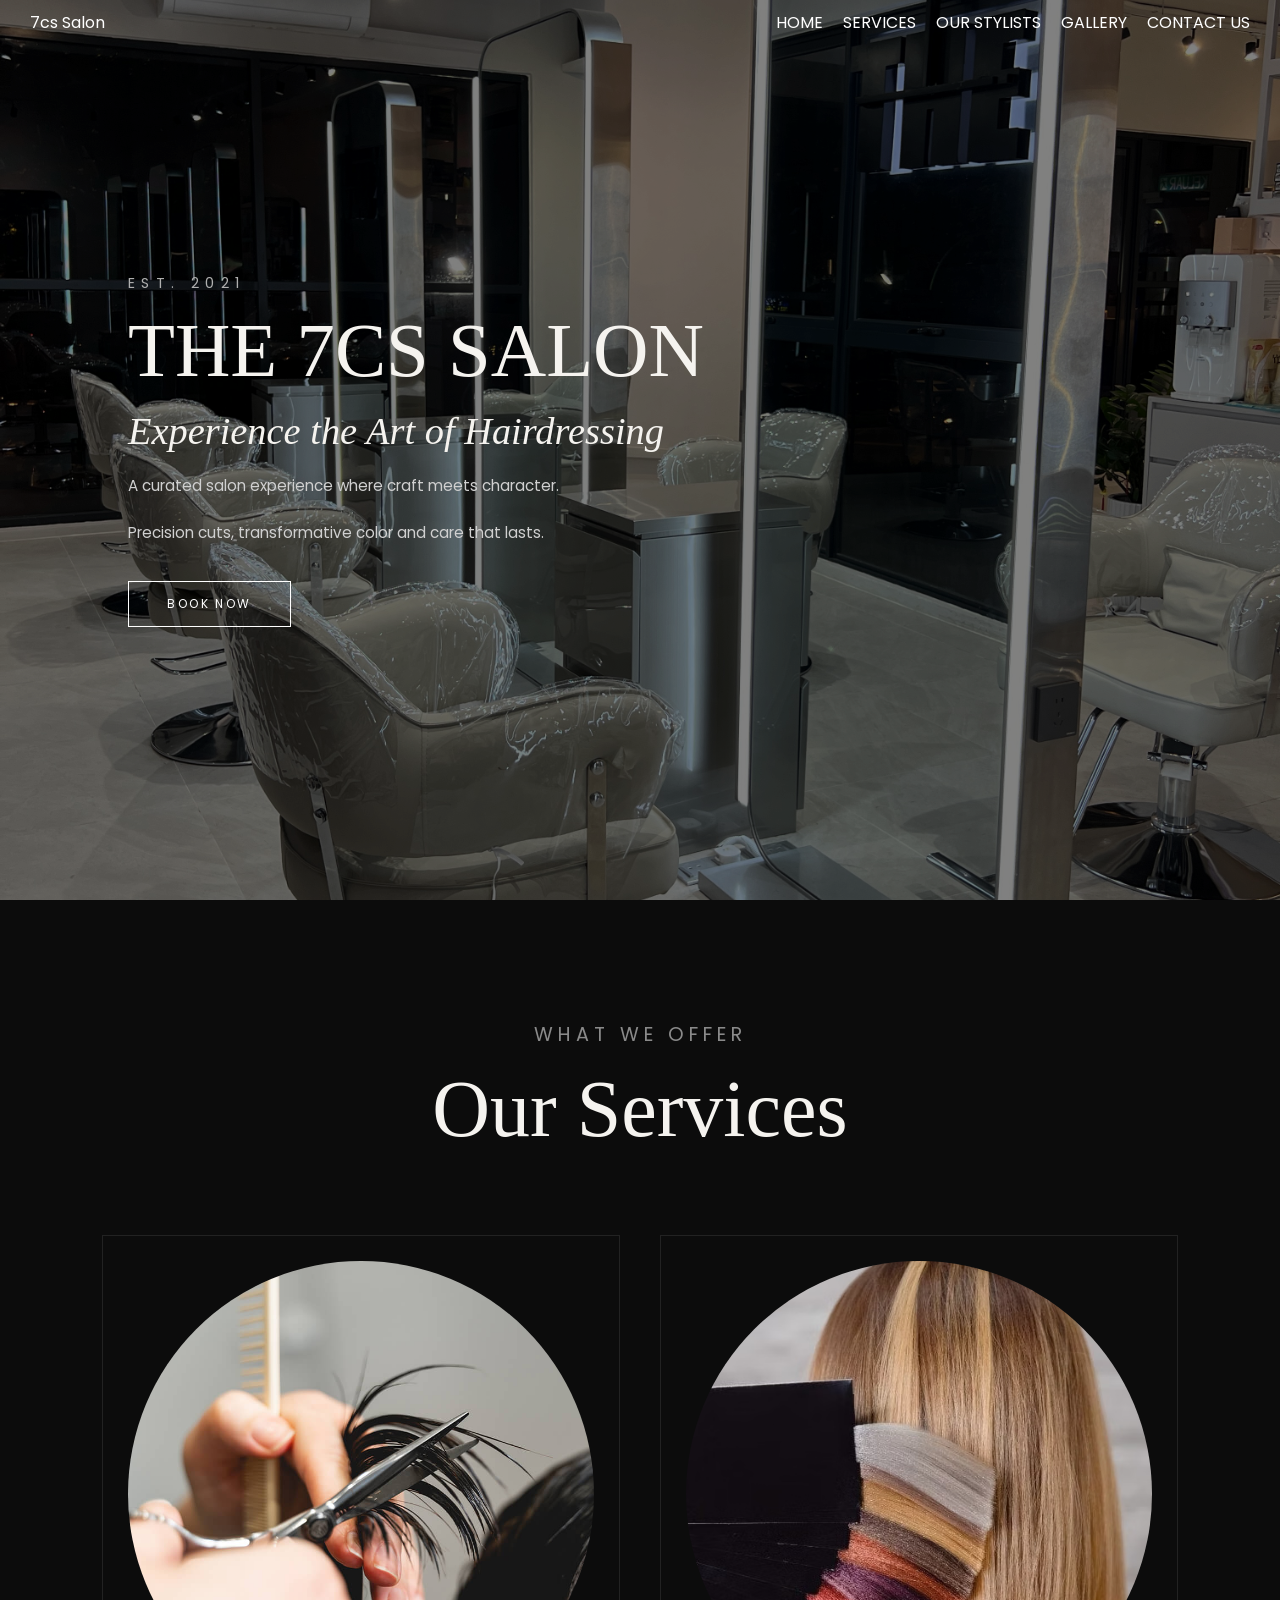
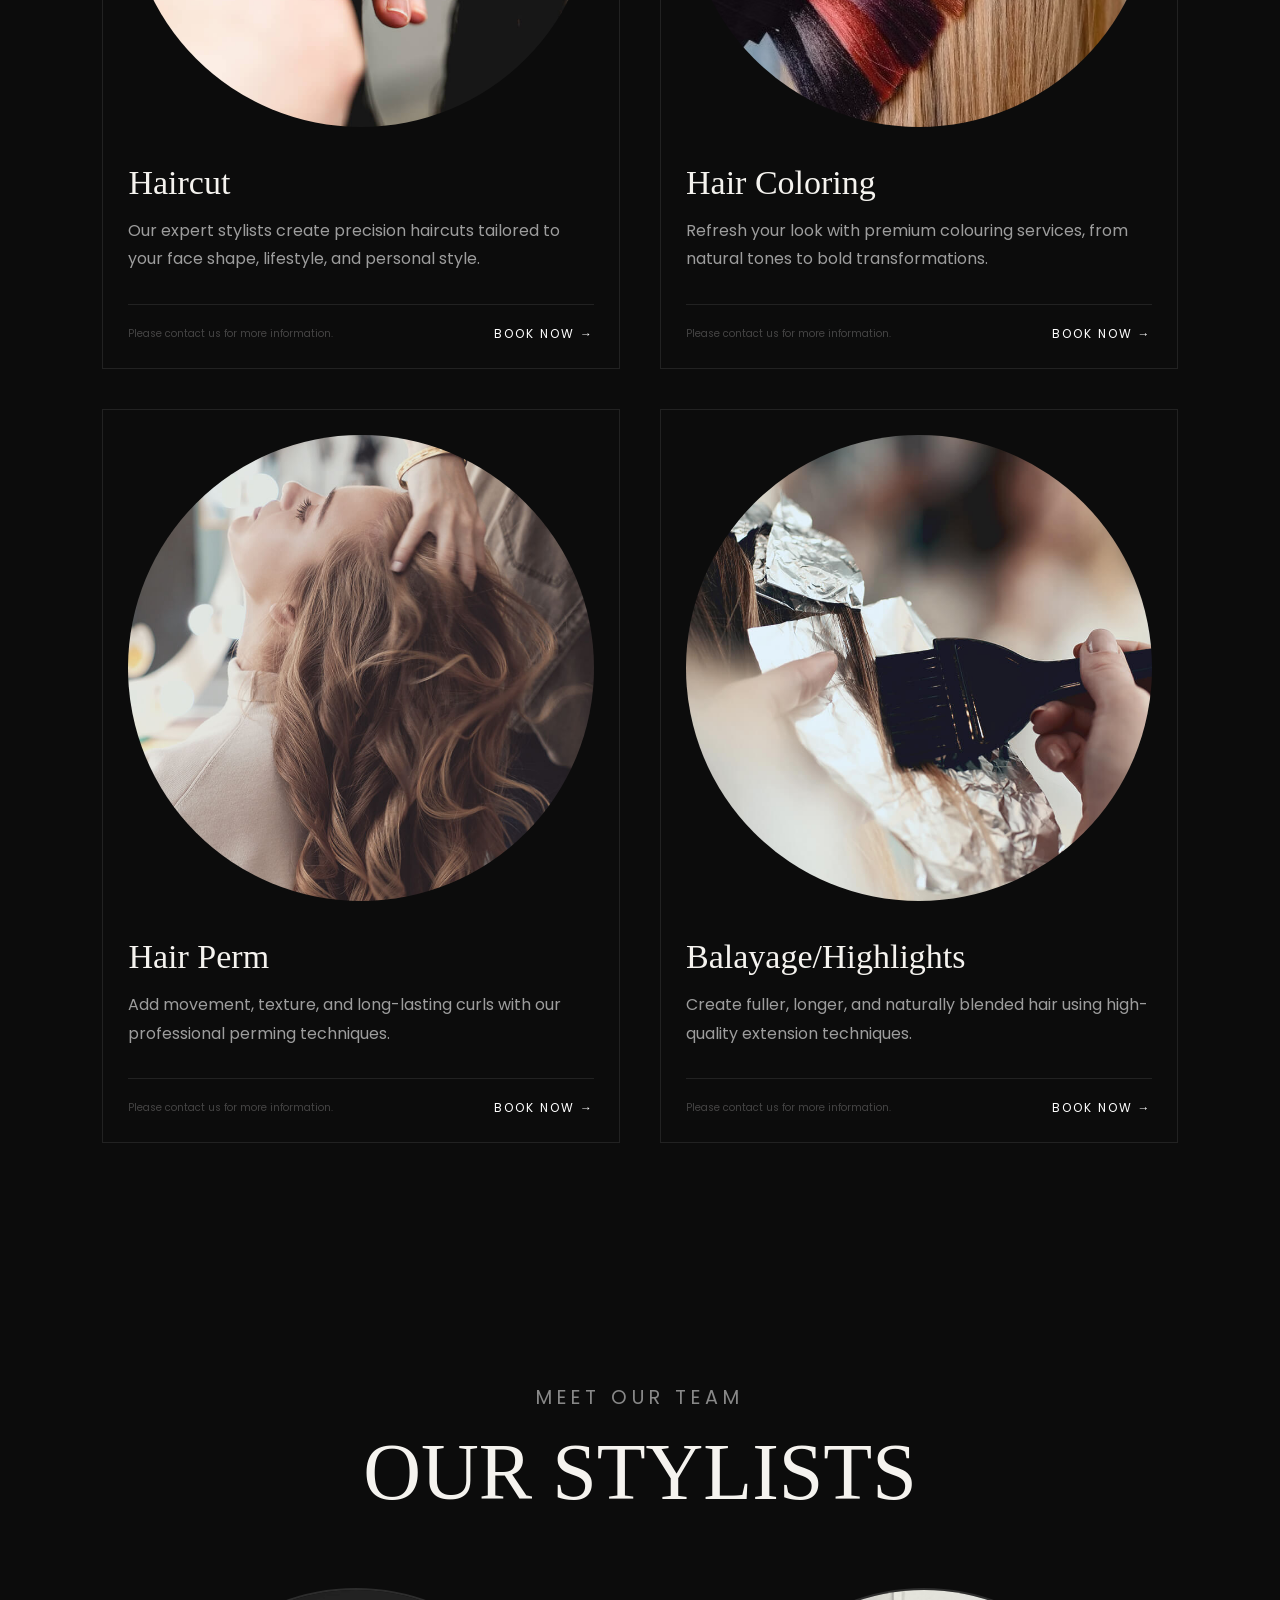
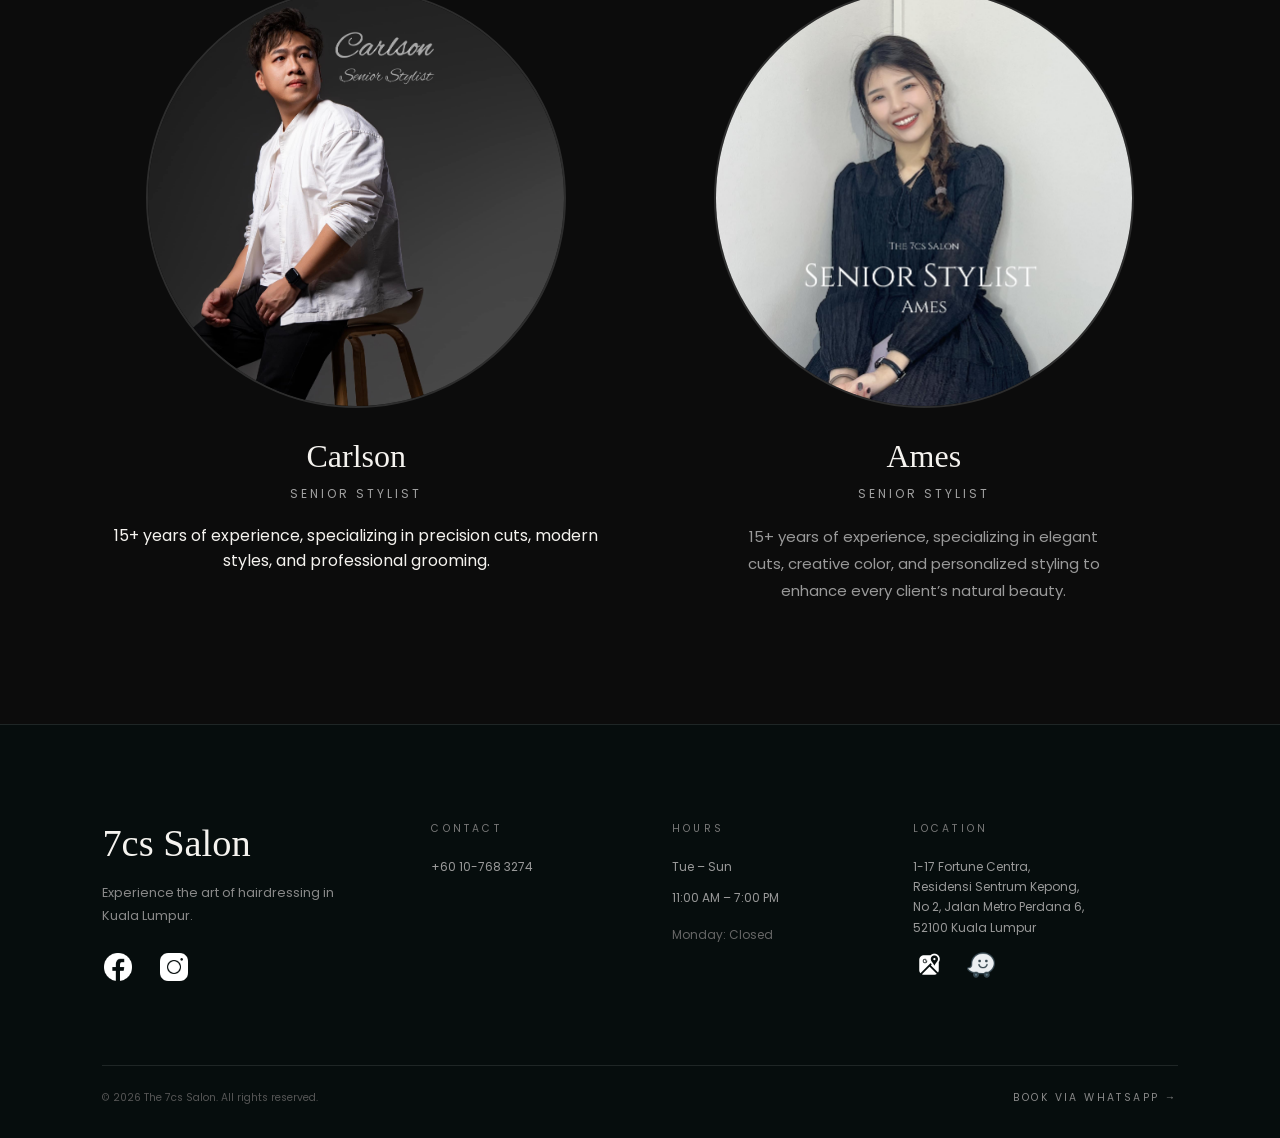
<file: index.html>
<!DOCTYPE html>
<html lang="en">
  <head>
    <meta charset="UTF-8">
    <meta name="viewport" content="width=device-width, initial-scale=1.0">
    <title>7cs Salon</title>
    <link rel="stylesheet" href="nav2.css">
    <link rel="stylesheet" href="service.css">
    <link rel="stylesheet" href="stylist.css">
    <script src="javascript.js" defer></script>
    <link href="https://fonts.googleapis.com/css2?family=Poppins:wght@300;400;500;600;700&display=swap" rel="stylesheet">
</head>
<body>
  <div>
    <img class="center-image" src="image/7cs-bgimg-2.jpg" alt="Background Image">
  </div>

  <header class="header">

    <p class="logo">7cs Salon</p>

    <!-- Hamburger -->
    <button class="hamburger" id="hamburger" aria-label="Open menu">
        <span></span>
        <span></span>
        <span></span>
    </button>

    <!-- Navigation -->
    <nav class="nav">
        <ul class="links">

            <li class="items">
                <a href="#home">HOME</a>
            </li>

            <li class="items">
                <a href="#service">SERVICES</a>
            </li>

            <li class="items">
                <a href="#stylists">OUR STYLISTS</a>
            </li>
            <li class="items">
                <a href="https://www.instagram.com/the7cssalon.official/?hl=en" target="_blank">GALLERY</a>
            </li>

            <li class="items">
                <a
                    class="book-now"
                    href="https://wa.me/60107683274"
                    target="_blank">
                    CONTACT US
                </a>
            </li>

        </ul>
    </nav>

</header>

  <section class="title" id="home">
      <p class="title_text">EST. 2021</p>
      <h1 class="title_text">THE 7CS SALON</h1>
      <h2 class="title_text">Experience the Art of Hairdressing</h2>
      <p class="title_text">A curated salon experience where craft meets character.</p>
      <p class="title_text">Precision cuts, transformative color and care that lasts.</p>
    <div>
      <a href="https://wa.me/+60107683274" class="btn-book-now-2" target="_blank">BOOK NOW</a> 
    </div> 
  </section>

  <section class="services" id="service">

    <p class="service-text">WHAT WE OFFER</p>
    <h2 class="service-title">Our Services</h2>

    <div class="service-list">

        <!-- Haircut -->
        <div class="card">
            <img class="service-image" src="image/services/cut.jpg" alt="Haircut">

            <h3>Haircut</h3>

            <p>
                Our expert stylists create precision haircuts tailored to your
                face shape, lifestyle, and personal style.
            </p>

            <div class="service-booking">
                <span>Please contact us for more information.</span>

                <a class="btn-book-now"
                    href="https://wa.me/60107683274?text=Hi!%20I'd%20like%20to%20book%20a%20Haircut%20appointment."
                    target="_blank">
                    Book Now →
                </a>
            </div>
        </div>

        <!-- Hair Coloring -->
        <div class="card">
            <img class="service-image" src="image/services/hair-coloring.avif" alt="Hair Coloring">

            <h3>Hair Coloring</h3>

            <p>
                Refresh your look with premium colouring services, from natural
                tones to bold transformations.
            </p>

            <div class="service-booking">
                <span>Please contact us for more information.</span>

                <a class="btn-book-now"
                    href="https://wa.me/60107683274?text=Hi!%20I'd%20like%20to%20book%20a%20Hair%20Coloring%20appointment."
                    target="_blank">
                    Book Now →
                </a>
            </div>
        </div>

        <!-- Hair Perm -->
        <div class="card">
            <img class="service-image" src="image/services/perm.jpg" alt="Hair Perm">

            <h3>Hair Perm</h3>

            <p>
                Add movement, texture, and long-lasting curls with our
                professional perming techniques.
            </p>

            <div class="service-booking">
                <span>Please contact us for more information.</span>

                <a class="btn-book-now"
                    href="https://wa.me/60107683274?text=Hi!%20I'd%20like%20to%20book%20a%20Hair%20Perming%20appointment."
                    target="_blank">
                    Book Now →
                </a>
            </div>
        </div>

        <!-- Balayage/Higlights -->
        <div class="card">
            <img class="service-image" src="image/services/color.jpg" alt="Balayage/Highlights">

            <h3>Balayage/Highlights</h3>

            <p>
                Create fuller, longer, and naturally blended hair using
                high-quality extension techniques.
            </p>

            <div class="service-booking">
                <span>Please contact us for more information.</span>

                <a class="btn-book-now"
                    href="https://wa.me/60107683274?text=Hi!%20I'd%20like%20to%20book%20a%20Balayage/Highlights%20appointment."
                    target="_blank">
                    Book Now →
                </a>
            </div>
        </div>

    </div>

</section>  

</section>
  <section class="team-stylist" id="stylists">
    <p class="stylist-text">MEET OUR TEAM</p>
    <h2 class="stylist-title">OUR STYLISTS</h2>

    <div class="stylist-list">

        <div class="stylist-card">
            <img
                class="stylist-image"
                src="image/hairstylist/s1.jpg"
                alt="Carlson Lee">

            <h3>Carlson</h3>
            <p class="stylist-role">Senior Stylist</p>
            <p class="stylist-description">
                <p class="description">
                15+ years of experience, specializing in precision cuts, 
                modern styles, and professional grooming.
                </p>
            </p>
        </div>

        <div class="stylist-card">
            <img
                class="stylist-image"
                src="image/hairstylist/s2.jpg"
                alt="Ames">

            <h3>Ames</h3>
            <p class="stylist-role">Senior Stylist</p>
            <p class="stylist-description">
                15+ years of experience, specializing in elegant cuts, 
                creative color, and personalized styling 
                to enhance every client’s natural beauty.
            </p>
        </div>

    </div>
</section>

<footer class="footer">

    <div class="footer-content">

        <!-- Brand -->
        <div class="footer-brand">

            <h2>7cs Salon</h2>

            <p>
                Experience the art of hairdressing in Kuala Lumpur.
            </p>

            <div class="social-links">
                <a href="https://www.facebook.com/The7cssalon?utm_source=ig&utm_medium=social&utm_content=link_in_bio" target="_blank">
                    <img
                      class="footer-image"
                      src="image/social-btn/icons8-facebook-50.png"
                      alt="Map Location">
                </a>

                <a href="https://www.instagram.com/the7cssalon.official/?hl=en" target="_blank">
                    <img
                      class="footer-image"
                      src="image/social-btn/icons8-instagram-50.png"
                      alt="Map Location">
                </a>
            </div>

        </div>


        <!-- Contact -->
        <div class="footer-column">
            <h3>CONTACT</h3>

            <a href="tel:+60107683274">
                +60 10-768 3274
            </a>
        </div>


        <!-- Hours -->
        <div class="footer-column">

            <h3>HOURS</h3>

            <p>Tue – Sun</p>
            <p>11:00 AM – 7:00 PM</p>

            <p class="closed">
                Monday: Closed
            </p>

        </div>


        <!-- Location -->
        <div class="footer-column">

            <h3>LOCATION</h3>

            <p>
                1-17 Fortune Centra,<br>
                Residensi Sentrum Kepong,<br>
                No 2, Jalan Metro Perdana 6,<br>
                52100 Kuala Lumpur
            </p>
            <div class="locations">
              <a href="https://maps.app.goo.gl/vEzHodpmz6k3URSs9" target="_blank">
                  <img
                      class="footer-image"
                      src="image/social-btn/icons8-google-maps-64.png"
                      alt="Map Location">
              </a>

              <a href="https://ul.waze.com/ul?ll=3.21651700%2C101.64784000&navigate=yes&utm_campaign=default&utm_source=waze_website&utm_medium=lm_share_location" target="_blank">
                  <img
                      class="footer-image"
                      src="image/social-btn/icons8-waze-48.png"
                      alt="Map Location">
              </a>
            </div>
            
        </div>

    </div>


    <!-- Bottom -->
    <div class="footer-bottom">

        <p>
            © 2026 The 7cs Salon. All rights reserved.
        </p>

        <a
            href="https://wa.me/60107683274"
            target="_blank">
            BOOK VIA WHATSAPP →
        </a>

    </div>

</footer>

</body>
</html>
</file>
<file: nav2.css>
* {
    box-sizing: border-box;
    margin: 0;
    padding: 0;
    font-family: 'Poppins', sans-serif;
}

a {
    text-decoration: none;
    color: inherit;
    cursor: pointer;
}

ul {
    list-style: none;
}

body {
    position: relative;
    background-color: #060D0D;
}


/* =========================
   HERO IMAGE
========================= */
.center-image {
    width: 100%;
    height: 100dvh;
    object-fit: cover;
    position: absolute;
    top: 0;
    left: 0;
    z-index: -1; /* Leave it at -1 for now */
    filter: brightness(0.5);
}



/* =========================
   HEADER
========================= */

.header {
    display: flex;
    justify-content: space-between;
    align-items: center;

    color: #fff;

    padding: 10px 30px;

    position: fixed;
    top: 0;
    left: 0;

    width: 100%;

    z-index: 1000;

    transition: all 0.3s ease;
}

.header-scrolled {
    background-color: rgba(0, 0, 0, 0.8);

    box-shadow:
        0 2px 4px rgba(0, 0, 0, 0.1);
}



/* =========================
   DESKTOP NAVIGATION
========================= */

.links {
    display: flex;
    flex-direction: row;
    gap: 20px;
}


/* =========================
   HAMBURGER
========================= */

.hamburger {
    display: none;
    width: 30px;
    height: 22px;
    padding: 0;
    border: none;
    background: transparent;
    cursor: pointer;
    flex-direction: column;
    justify-content: space-between;
    z-index: 1002;
}

.hamburger span {
    width: 100%;
    height: 2px;
    background-color: #fff;
    transition: all 0.3s ease;
}


/* =========================
   MOBILE NAVIGATION
========================= */

@media (max-width: 768px) {

    .header {
        padding: 15px 25px;
    }

    /* Show hamburger */

    .hamburger {
        display: flex;
    }

    /* Hide navigation */

    .nav {
        display: none;

        position: absolute;

        top: 100%;
        left: 0;

        width: 100%;

        background-color: #060D0D;

        border-top: 1px solid rgba(255, 255, 255, 0.1);

        z-index: 1001;
    }

    /* Show navigation */

    .nav.active {
        display: block;
    }

    /* Mobile links */

    .links {
        display: flex;
        flex-direction: column;
        align-items: flex-start;
        gap: 0;
        padding: 20px 25px;
    }

    .items {
        width: 100%;
    }

    .items a {
        display: block;
        width: 100%;
        padding: 15px 0;
        font-size: 12px;
        letter-spacing: 2px;
        text-align: center;
    }

    .book-now {
        text-align: center;
        margin-top: 10px;
    }
}


/* =========================
   HERO / TITLE
========================= */

.title {
    height: 100vh;

    display: flex;
    flex-direction: column;

    justify-content: center;
    align-items: flex-start;

    gap: 1.2rem;

    padding-inline: 10%;

    position: relative;

    z-index: 1;
}

.title_text {
    color: #f5f3ef;
    margin: 0;
}


/* EST. KUALA LUMPUR */

.title_text:nth-child(1) {
    font-size: clamp(
        0.75rem,
        0.6rem + 0.4vw,
        0.9rem
    );

    letter-spacing: 0.4rem;

    text-transform: uppercase;

    color: #b0b0b0;
}


/* THE 7CS SALON */

.title_text:nth-child(2) {
    font-family: "DM Serif Display", serif;

    font-size: clamp(
        2.8rem,
        6vw,
        6rem
    );

    font-weight: 400;

    line-height: 1;
}


/* EXPERIENCE THE ART */

.title_text:nth-child(3) {
    font-family: "DM Serif Display", serif;

    font-style: italic;

    font-weight: 400;

    font-size: clamp(
        1.4rem,
        3vw,
        3rem
    );
}


/* DESCRIPTION */

.title_text:nth-child(4),
.title_text:nth-child(5) {

    max-width: 38rem;

    color: #d0d0d0;

    line-height: 1.8;

    font-size: clamp(
        0.95rem,
        1vw,
        1.15rem
    );
}


/* =========================
   HERO BUTTON
========================= */

.btn-book-now-2 {

    display: inline-block;

    margin-top: 1rem;

    padding:
        clamp(0.8rem, 1vw, 1rem)
        clamp(2rem, 3vw, 3rem);

    border: 1px solid #fff;

    background: transparent;

    color: #fff;

    text-decoration: none;

    text-transform: uppercase;

    letter-spacing: 0.15rem;

    font-size:
        clamp(
            0.75rem,
            0.8vw,
            0.9rem
        );

    transition: all 0.3s ease;
}

.btn-book-now-2:hover {

    background: #fff;

    color: #111;
}


/* =========================
   TABLET
========================= */

@media (max-width: 768px) {

    .title {
        padding: 0 8%;
    }

    .title_text:nth-child(2) {
        font-size: 3.5rem;
    }

    .title_text:nth-child(3) {
        font-size: 2rem;
    }
}


/* =========================
   SMALL MOBILE
========================= */

@media (max-width: 430px) {

    .title_text:nth-child(2) {
        font-size: 2.6rem;
    }

    .title_text:nth-child(3) {
        font-size: 1.5rem;
    }

    .title_text:nth-child(4),
    .title_text:nth-child(5) {
        font-size: 15px;
    }

    .btn-book-now-2 {
        width: 100%;
        max-width: 240px;

        text-align: center;
    }
}


/* =========================
   SERVICES
========================= */

.service_text {
    color: #fff;

    text-align: left;

    margin-bottom: 10px;
}

.footer {
    background: #060D0D;
    color: #f5f3ef;

    padding: 80px 8% 30px;

    border-top: 1px solid rgba(255, 255, 255, 0.1);
}


/* =========================
   FOOTER CONTENT
========================= */

.footer-content {

    max-width: 1200px;

    margin: auto;

    display: grid;

    grid-template-columns:
        1.5fr
        1fr
        1fr
        1.5fr;

    gap: 50px;

    padding-bottom: 70px;
}


/* =========================
   BRAND
========================= */

.footer-brand h2 {

    font-family: "DM Serif Display", serif;

    font-size: clamp(
        2rem,
        3vw,
        3rem
    );

    font-weight: 400;

    margin-bottom: 20px;
}

.footer-brand > p {

    max-width: 280px;

    color: #888;

    font-size: 14px;

    line-height: 1.8;
}


/* =========================
   SOCIAL
========================= */

.social-links {

    display: flex;

    gap: 20px;

    margin-top: 25px;
}

.social-links a {

    color: #888;

    font-size: 12px;

    text-transform: uppercase;

    letter-spacing: 2px;

    transition: color 0.3s ease;
}

.social-links a:hover {

    color: #fff;
}


/* =========================
   FOOTER COLUMNS
========================= */

.footer-column {

    display: flex;

    flex-direction: column;

    gap: 12px;
}

.footer-column h3 {

    font-size: 11px;

    letter-spacing: 3px;

    font-weight: 400;

    color: #777;

    margin-bottom: 10px;
}

.footer-column a,
.footer-column p {

    color: #999;

    font-size: 13px;

    line-height: 1.7;

    transition: color 0.3s ease;
}

.footer-column a:hover {

    color: #fff;
}

.footer-column .closed {

    color: #666;

    margin-top: 5px;
}


/* =========================
   FOOTER BOTTOM
========================= */

/* =========================
   FOOTER
========================= */

.footer {
    background: #060D0D;
    color: #f5f3ef;

    padding:
        clamp(4rem, 8vw, 6rem)
        clamp(1.5rem, 8vw, 8rem)
        2rem;

    border-top: 1px solid rgba(255, 255, 255, 0.1);
}


/* =========================
   FOOTER CONTENT
========================= */

.footer-content {
    max-width: 1200px;
    margin: auto;

    display: grid;

    grid-template-columns:
        1.5fr
        1fr
        1fr
        1.5fr;

    gap: clamp(2rem, 5vw, 5rem);

    padding-bottom: clamp(3rem, 6vw, 5rem);
}


/* =========================
   BRAND
========================= */

.footer-brand h2 {
    font-family: "DM Serif Display", serif;

    font-size: clamp(2rem, 3vw, 3rem);

    font-weight: 400;

    margin-bottom: 1rem;
}

.footer-brand > p {
    max-width: 280px;

    color: #888;

    font-size: clamp(0.8rem, 1vw, 0.95rem);

    line-height: 1.8;
}


/* =========================
   SOCIAL LINKS
========================= */

.social-links {
    display: flex;

    gap: clamp(1rem, 2vw, 1.5rem);

    margin-top: 1.5rem;
}

.social-links a {
    color: #888;

    font-size: clamp(0.65rem, 0.8vw, 0.8rem);

    text-transform: uppercase;

    letter-spacing: 0.15rem;

    transition: color 0.3s ease;
}

.social-links a:hover {
    color: #fff;
}


/* =========================
   FOOTER COLUMNS
========================= */

.footer-column {
    display: flex;
    flex-direction: column;

    gap: 0.7rem;
}

.footer-column h3 {
    font-size: clamp(0.65rem, 0.8vw, 0.75rem);

    letter-spacing: 0.2rem;

    font-weight: 400;

    color: #777;

    margin-bottom: 0.5rem;
}

.footer-column a,
.footer-column p {
    color: #999;

    font-size: clamp(0.75rem, 0.9vw, 0.85rem);

    line-height: 1.7;

    transition: color 0.3s ease;
}

.footer-column a:hover {
    color: #fff;
}

.footer-column .closed {
    color: #666;

    margin-top: 0.3rem;
}


/* =========================
   FOOTER BOTTOM
========================= */

.footer-bottom {
    max-width: 1200px;

    margin: auto;

    padding-top: 1.5rem;

    border-top: 1px solid rgba(255, 255, 255, 0.1);

    display: flex;

    justify-content: space-between;

    align-items: center;

    gap: 1rem;
}

.footer-bottom p {
    color: #555;

    font-size: clamp(0.65rem, 0.8vw, 0.75rem);
}

.footer-bottom a {
    color: #888;

    font-size: clamp(0.65rem, 0.8vw, 0.75rem);

    letter-spacing: 0.15rem;

    transition: color 0.3s ease;
}

.footer-bottom a:hover {
    color: #fff;
}

@media (max-width: 900px) {

    .footer-content {
        grid-template-columns: 1fr 1fr;
    }

    .footer-brand {
        grid-column: 1 / -1;
    }
}

@media (max-width: 600px) {

    .footer-content {
        grid-template-columns: 1fr;

        gap: 2.5rem;
    }

    .footer-brand {
        grid-column: auto;
    }

    .footer-bottom {
        flex-direction: column;

        align-items: flex-start;
    }
}

/* =========================
   FOOTER IMG
========================= */
.locations {
  display: flex;
  flex-direction: row;
  gap: 20px;
}


.footer-image {
    width: 2rem;
    height: 2rem;
    object-fit: cover;
}

#home {
    position: relative;
    z-index: 1;
    background: transparent !important;
}
</file>
<file: service.css>
.services{
    background:#0c0c0c;
    padding:120px 8%;
    color:#f5f3ef;
}

.service-text{
    text-align:center;
    font-size: 1.2em;
    letter-spacing:5px;
    color:#8a8a8a;
    text-transform:uppercase;
    margin-bottom:15px;
}

.service-title{
    font-family:"DM Serif Display",serif;
    font-size: 5em;
    text-align:center;
    font-weight:400;
    margin-bottom:80px;
}

.service-list{
    display:grid;
    grid-template-columns:repeat(2,1fr);
    gap:40px;
    max-width:1200px;
    margin:auto;
}

.card{
    border:1px solid #222;
    padding:25px;
    transition:.4s;
    
}

.card:hover{
    border-color:#6d5a48;
    transform:translateY(-6px);
}

.service-image{
    width:100%;
    height: auto;
    object-fit:cover;
    margin-bottom:30px;
    border-radius: 50%;
}

.card h3{
    font-family:"DM Serif Display",serif;
    font-size:34px;
    font-weight:400;
    margin-bottom:15px;
}

.card p{
    color:#9d9d9d;
    line-height:1.8;
    margin-bottom:30px;
}

.service-booking{
    display:flex;
    justify-content:space-between;
    align-items:center;
    border-top:1px solid #222;
    padding-top:20px;
}

.service-booking span{
    font-size:10px;
    color: #454444;

}

.btn-book-now{
    color:white;
    text-decoration:none;
    text-transform:uppercase;
    font-size:12px;
    letter-spacing:2px;
    transition:.3s;
}

.btn-book-now:hover{
    color:#b99b75;
}

@media (max-width:768px){

    .service-list{
        grid-template-columns:1fr;
    }

    .service-title{
        font-size:42px;
    }

    .service-image{
        height: auto;
    }
}
</file>
<file: stylist.css>
.team-stylist {
    background: #0c0c0c;
    color: #f5f3ef;
    padding: 120px 8%;
}

.stylist-text {
    text-align: center;
    color: #888;
    letter-spacing: 5px;
    font-size: 1.2em;
    text-transform: uppercase;
    margin-bottom: 15px;
}

.stylist-title {
    font-family: "DM Serif Display", serif;
    font-size: 5em;
    font-weight: 400;
    text-align: center;
    color: #f5f3ef;
    margin-bottom: 70px;
}

.stylist-list {
    display: grid;
    grid-template-columns: repeat(2, 1fr);
    gap: 60px;
    max-width: 1100px;
    margin: auto;
}

.stylist-card {
    text-align: center;
}

.stylist-image {
    width: 420px;
    height: 420px;
    object-fit: cover;
    border-radius: 50%;
    display: block;
    margin: 0 auto 30px;
    border: 2px solid #2d2d2d;
    transition: 0.4s;
}

.stylist-card:hover .stylist-image {
    transform: scale(1.03);
    border-color: #8d6e63;
}

.stylist-card h3 {
    font-family: "DM Serif Display", serif;
    font-size: 2rem;
    font-weight: 400;
    margin-bottom: 10px;
    color: #f5f3ef;
}

.stylist-role {
    display: block;
    font-size: 12px;
    text-transform: uppercase;
    letter-spacing: 3px;
    color: #a0a0a0;
    margin-bottom: 20px;
}

.stylist-description {
    color: #9a9a9a;
    line-height: 1.8;
    font-size: 15px;
    max-width: 360px;
    margin: auto;
}

@media (max-width:768px){

    .stylist-list{
        grid-template-columns:1fr;
        gap:70px;
    }

    .stylist-image{
        width:320px;
        height:320px;
    }

    .stylist-title{
        font-size:2.8rem;
    }
}

@media (max-width:430px){

    .stylist-image{
        width:240px;
        height:240px;
    }

    .stylist-title{
        font-size:2.2rem;
    }

    .stylist-description{
        font-size:14px;
    }
}
</file>
